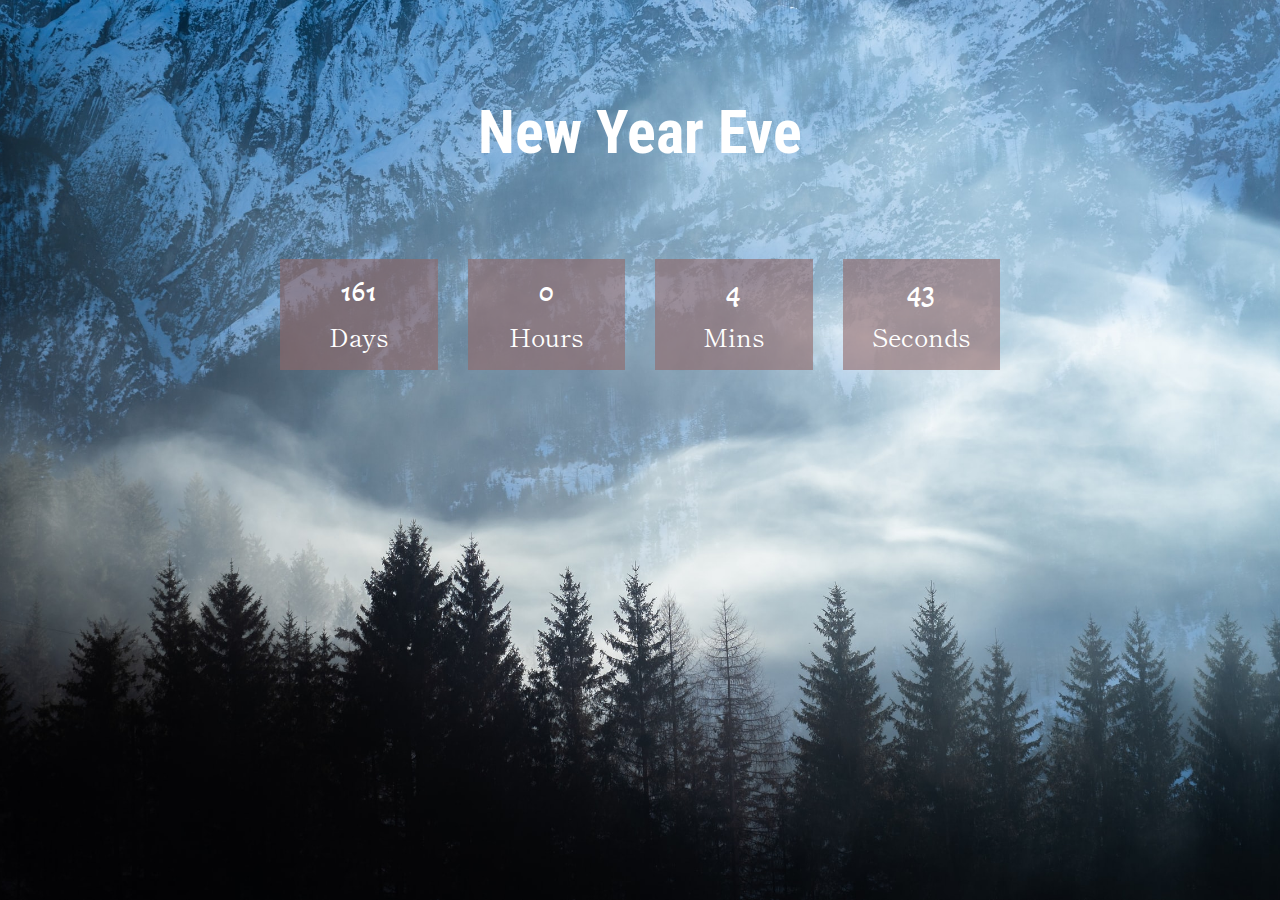
<file: countdownTimer/index.html>
<!DOCTYPE html>
<html lang="en">

<head>
    <meta charset="UTF-8">
    <meta http-equiv="X-UA-Compatible" content="IE=edge">
    <meta name="viewport" content="width=device-width, initial-scale=1.0">
    <title>CountDown Timer</title>

    <!-- Latest compiled and minified CSS -->
    <link rel="stylesheet" href="https://maxcdn.bootstrapcdn.com/bootstrap/3.4.1/css/bootstrap.min.css">

    <!-- jQuery library -->
    <script src="https://ajax.googleapis.com/ajax/libs/jquery/3.5.1/jquery.min.js"></script>

    <!-- Latest compiled JavaScript -->
    <script src="https://maxcdn.bootstrapcdn.com/bootstrap/3.4.1/js/bootstrap.min.js"></script>

    <!-- Custom JS -->
    <script src="./script.js" defer></script>

    <!-- Custom Css -->
    <link rel="stylesheet" href="style.css">
</head>

<body>
    <div class="container-fluid">
        <div class="jumbotron">
            <h1>New Year Eve</h1>
        </div>

        <div class="row">
            <div class="col-sm-6 col-md-3">
                <div class="container-el">
                    <h4 id="days">120</h4>
                    <span>Days</span>
                </div>
            </div>
            <div class="col-sm-6 col-md-3">
                <div class="container-el">
                    <h4 id="hours">120</h4>
                    <span>Hours</span>
                </div>
            </div>
            <!-- Add clearfix for only the required viewport -->
            <div class="clearfix visible-sm"></div>
            <div class="col-sm-6 col-md-3">
                <div class="container-el">
                    <h4 id="mins">120</h4>
                    <span>Mins</span>
                </div>
            </div>
            <div class="col-sm-6 col-md-3">
                <div class="container-el">
                    <h4 id="seconds">120</h4>
                    <span>Seconds</span>
                </div>
            </div>
        </div>
    </div>
</body>

</html>
</file>
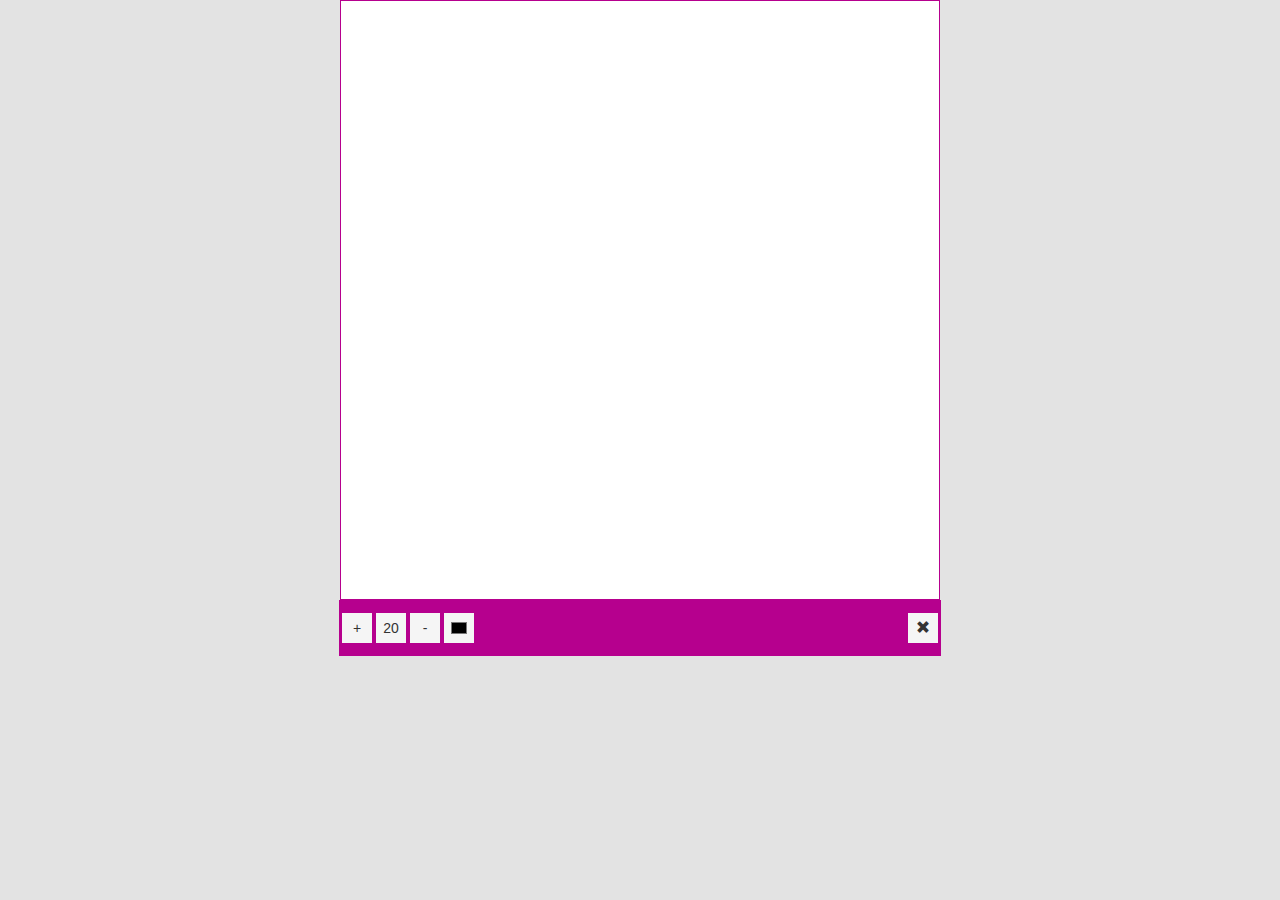
<file: drawingApp/index.html>
<!DOCTYPE html>
<html lang="en">

<head>
    <meta charset="UTF-8">
    <meta http-equiv="X-UA-Compatible" content="IE=edge">
    <meta name="viewport" content="width=device-width, initial-scale=1.0">
    <title>Drawing App</title>

    <!-- Latest compiled and minified CSS -->
    <link rel="stylesheet" href="https://maxcdn.bootstrapcdn.com/bootstrap/3.4.1/css/bootstrap.min.css">

    <!-- jQuery library -->
    <script src="https://ajax.googleapis.com/ajax/libs/jquery/3.5.1/jquery.min.js"></script>

    <!-- Latest compiled JavaScript -->
    <script src="https://maxcdn.bootstrapcdn.com/bootstrap/3.4.1/js/bootstrap.min.js"></script>

    <!-- Custom JS -->
    <script src="./script.js" defer></script>

    <!-- Custom Css -->
    <link rel="stylesheet" href="style.css">
</head>

<body>
    <canvas id="canv" width="600" height="600">
    </canvas>

    <div class="buttons">
        <button class="increase">+</button>
        <span class="size">20</span>
        <button class="decrease">-</button>
        <input type="color" class="colors">
        <button class="clear"><i class="glyphicon glyphicon-remove"></i></button>
    </div>
</body>

</html>
</file>
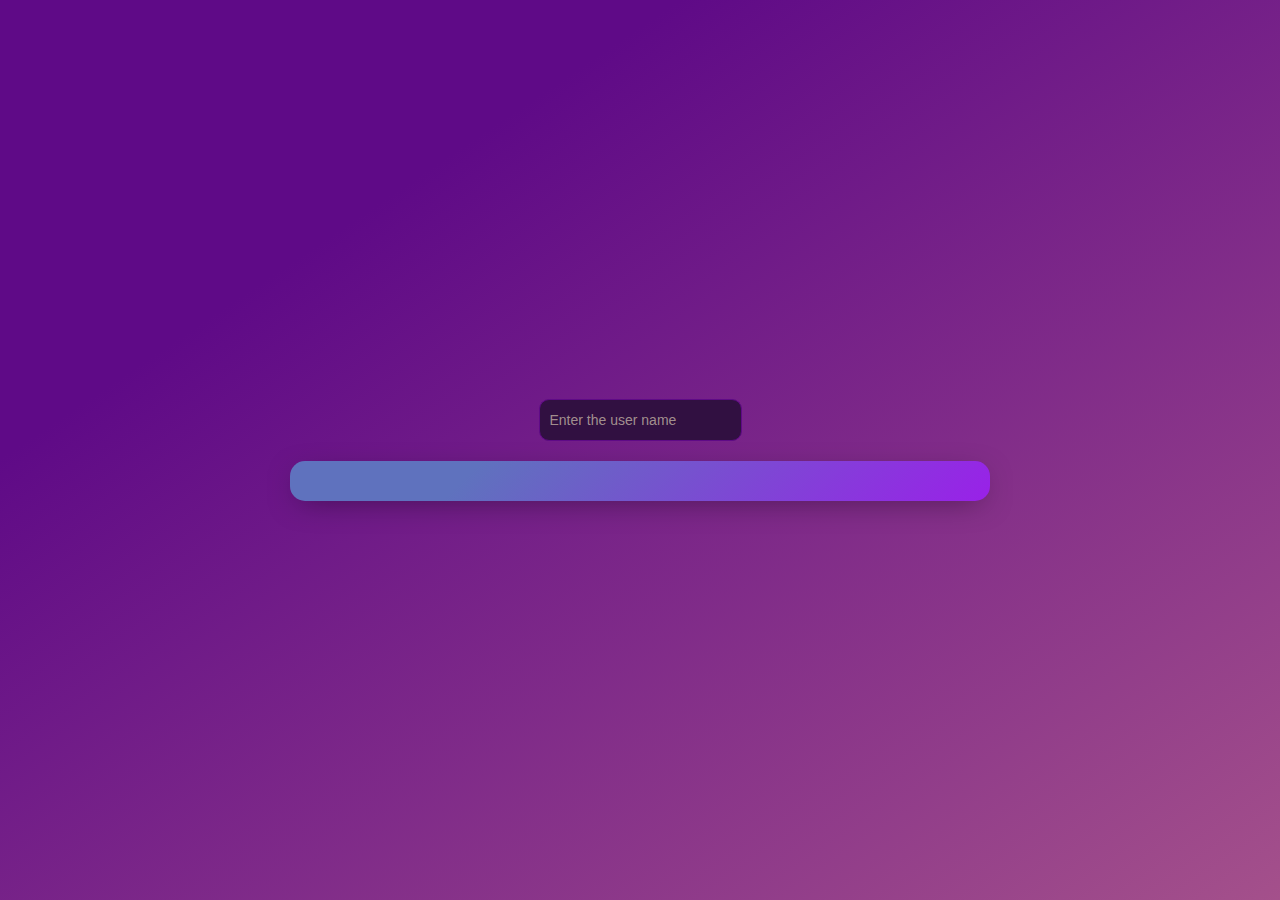
<file: githupProfilesApp/index.html>
<!DOCTYPE html>
<html lang="en">

<head>
    <meta charset="UTF-8">
    <meta http-equiv="X-UA-Compatible" content="IE=edge">
    <meta name="viewport" content="width=device-width, initial-scale=1.0">
    <title>Githup Profiles App</title>

    <!-- Latest compiled and minified CSS -->
    <link rel="stylesheet" href="https://maxcdn.bootstrapcdn.com/bootstrap/3.4.1/css/bootstrap.min.css">

    <!-- jQuery library -->
    <script src="https://ajax.googleapis.com/ajax/libs/jquery/3.5.1/jquery.min.js"></script>

    <!-- Latest compiled JavaScript -->
    <script src="https://maxcdn.bootstrapcdn.com/bootstrap/3.4.1/js/bootstrap.min.js"></script>

    <!-- Custom JS -->
    <script src="./script.js" defer></script>

    <!-- Custom Css -->
    <link rel="stylesheet" href="style.css">
</head>

<body>
    <div class="globale-container">
        <form class="form">
            <input type="text" id="userName" placeholder="Enter the user name" autocomplete="off">
        </form>

        <main class="main">
            
        </main>
    </div>
</body>

</html>
</file>
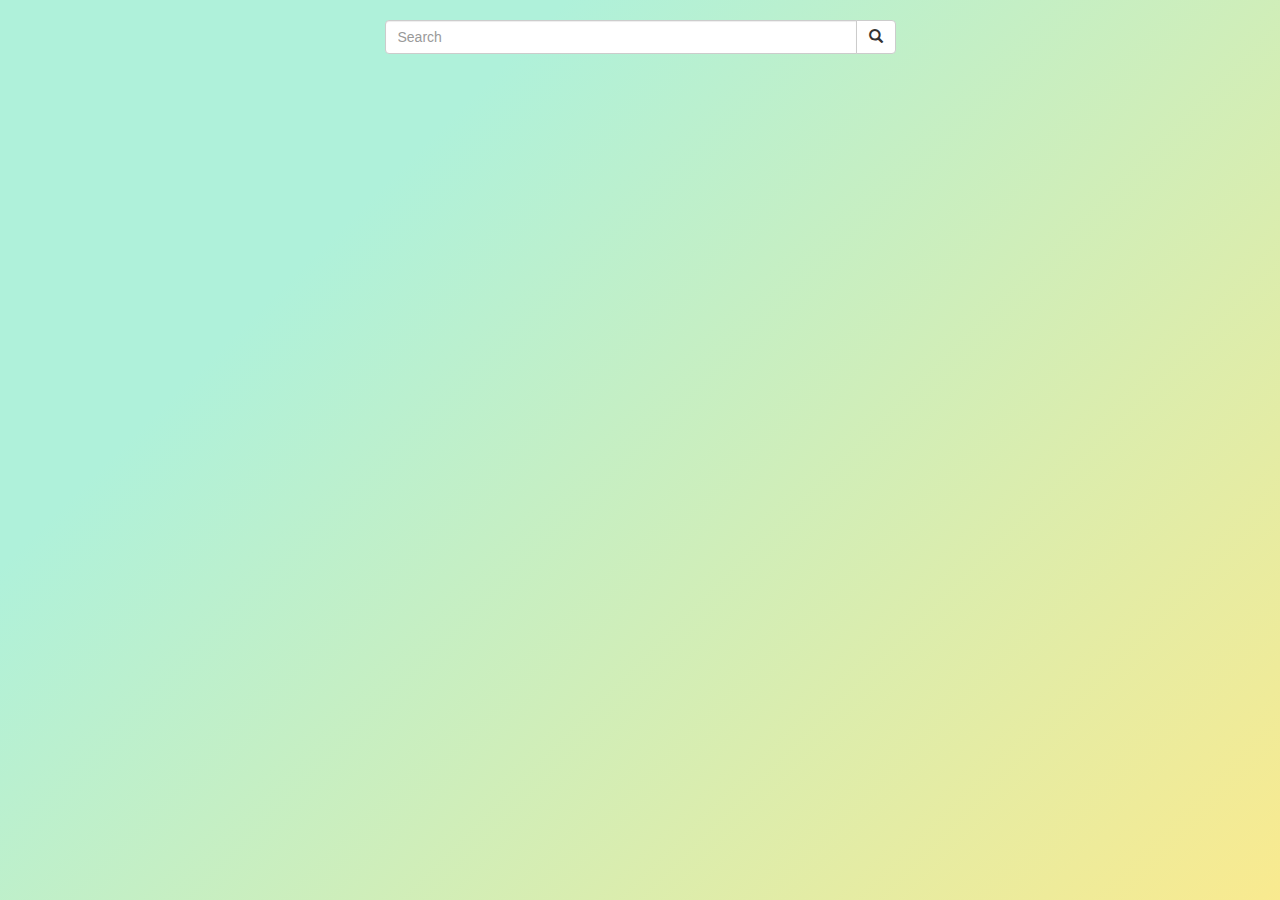
<file: mealApp/index.html>
<!DOCTYPE html>
<html lang="en">

<head>
    <meta charset="UTF-8">
    <meta http-equiv="X-UA-Compatible" content="IE=edge">
    <meta name="viewport" content="width=device-width, initial-scale=1.0">
    <title>Meal App</title>

    <!-- Latest compiled and minified CSS -->
    <link rel="stylesheet" href="https://maxcdn.bootstrapcdn.com/bootstrap/3.4.1/css/bootstrap.min.css">

    <!-- Owl Carousel Css -->
    <link rel="stylesheet" href="./css/owl.carousel.min.css">
    <link rel="stylesheet" href="./css/owl.theme.default.min.css">

    <!-- jQuery library -->
    <script src="https://ajax.googleapis.com/ajax/libs/jquery/3.5.1/jquery.min.js"></script>

    <!-- Latest compiled JavaScript -->
    <script src="https://maxcdn.bootstrapcdn.com/bootstrap/3.4.1/js/bootstrap.min.js"></script>

    <!-- Owl Carousel JS -->
    <script src="./js/owl.carousel.min.js"></script>

    <!-- Custom JS -->
    <script src="./js/script.js" defer></script>

    <!-- Custom Css -->
    <link rel="stylesheet" href="./css/style.css">
</head>

<body>
    <div class="globalContainer">
        <div class="mealsContainer">
            <div class="search">
                <form action="#" id="myForm">
                    <div class="input-group">
                        <input type="text" class="form-control" placeholder="Search">
                        <div class="input-group-btn">
                            <button class="btn btn-default" type="submit">
                                <i class="glyphicon glyphicon-search"></i>
                            </button>
                        </div>
                    </div>
                </form>
            </div>

            <div class="likedMeals">
                <!-- <a class="meal" href="#" >
                    <img src="./assets/meal-1.jpg" alt="Meal">
                    <span>Pizza</span>
                    <button class="btn btn-danger-btn-sm">
                        <i class="glyphicon glyphicon-remove-sign"></i>
                    </button>
                </a>
                <a class="meal" href="#" >
                    <img src="./assets/meal-1.jpg" alt="Meal">
                    <span>Pizza</span>
                    <button class="btn btn-danger-btn-sm">
                        <i class="glyphicon glyphicon-remove-sign"></i>
                    </button>
                </a> -->
            </div>

            <div class="srchRandomMeal">
                <!-- <a class="meal" href="#121212">
                    <img src="./assets/meal-1.jpg" alt="randamMeal">
                    <div class="details">
                        <h4>Name of meal bla bla bla bla bla bla bla bla bal bal bab balb b</h4>
                        <button class="btn btn-default btn-sm">
                            <i class="glyphicon glyphicon-heart"></i>
                        </button>
                    </div>
                    <span>Random Meal</span>
                </a> -->
            </div>

            <div id="myModal" class="modal fade" role="dialog">
                <div class="modal-dialog">
                    <div class="modal-content">
                        <!-- <div class="modal-header">
                            <button class="close" data-dismiss="modal">&times;</button>
                            <h4 class="modal-title">Modal Header</h4>
                        </div>

                        <div class="modal-body">
                            <img src="./assets/meal-1.jpg" alt="Meal">
                            <p>Some text in the body.</p>
                            <h4>Ingredients</h4>
                            <ul>
                                <li>hello</li>
                            </ul>
                        </div> -->

                        <div class="modal-footer">
                            <button class="btn btn-default" data-dismiss="modal" style="outline: none;">Close</button>
                        </div>
                    </div>
                </div>
            </div>
        </div>
    </div>
</body>

</html>
</file>
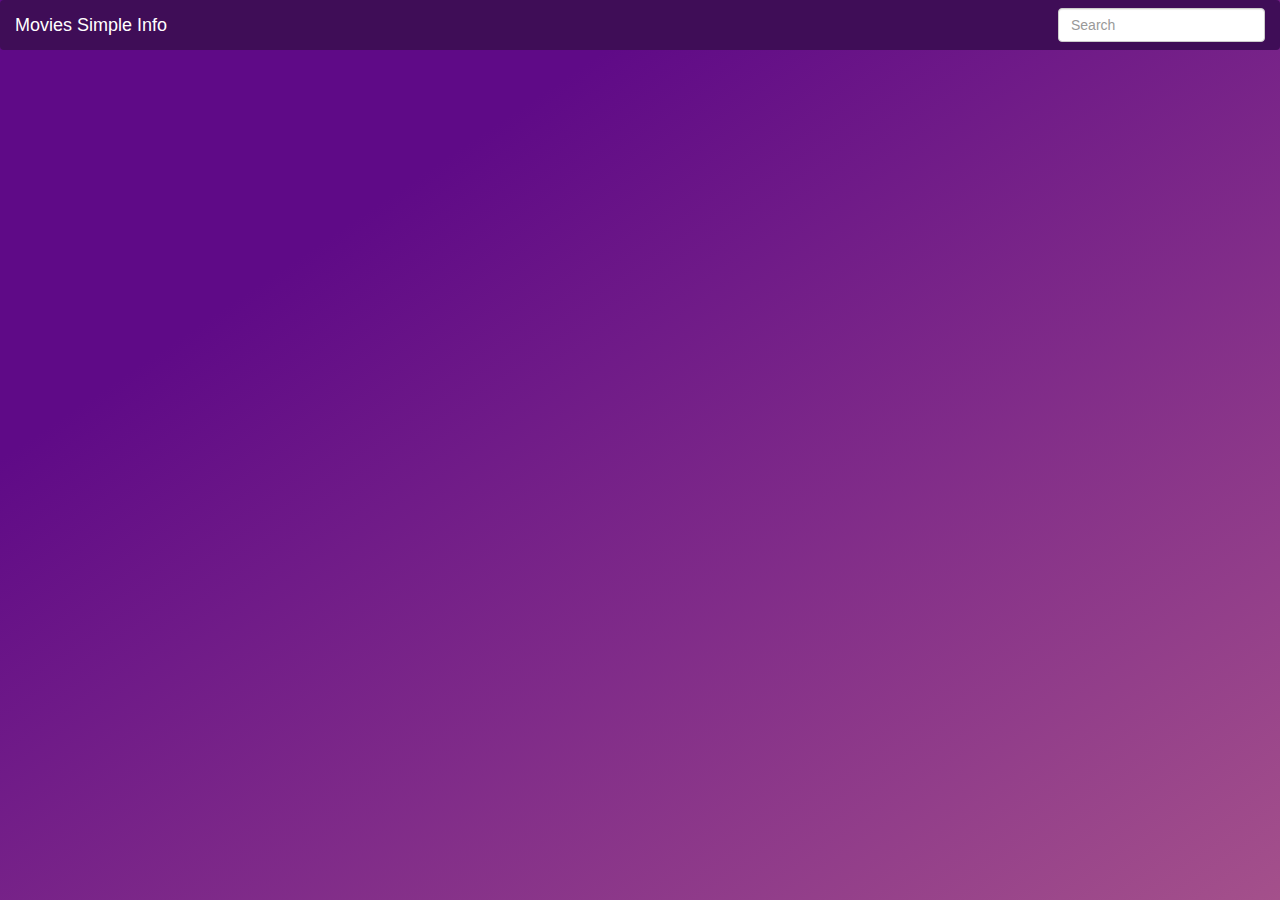
<file: movieApp/index.html>
<!DOCTYPE html>
<html lang="en">

<head>
    <meta charset="UTF-8">
    <meta http-equiv="X-UA-Compatible" content="IE=edge">
    <meta name="viewport" content="width=device-width, initial-scale=1.0">
    <title>Movies App</title>

    <!-- Latest compiled and minified CSS -->
    <link rel="stylesheet" href="https://maxcdn.bootstrapcdn.com/bootstrap/3.4.1/css/bootstrap.min.css">

    <!-- jQuery library -->
    <script src="https://ajax.googleapis.com/ajax/libs/jquery/3.5.1/jquery.min.js"></script>

    <!-- Latest compiled JavaScript -->
    <script src="https://maxcdn.bootstrapcdn.com/bootstrap/3.4.1/js/bootstrap.min.js"></script>

    <!-- Custom JS -->
    <script src="./script.js" defer></script>

    <!-- Custom Css -->
    <link rel="stylesheet" href="style.css">
</head>

<body>
    <div class="navbar navbar-inverse">
        <div class="container-fluid">
            <div class="navbar-header">
                <a href="#" class="navbar-brand">Movies Simple Info</a>
            </div>

            <form action="#" class="navbar-form navbar-right form">
                <div class="form-group">
                    <input type="text" class="form-control" id="search" placeholder="Search" autocomplete="off">
                </div>
            </form>
        </div>
    </div>

    <div class="container-fluid main-container">
        <!-- <div class="row">
            <div class="col-md-3 movie-info">
                <img src="https://image.tmdb.org/t/p/w500/lPsD10PP4rgUGiGR4CCXA6iY0QQ.jpg" alt="movie name">
                <h4 class="list-group-item"><span class="title">Movie Name</span> <span class="badge">7</span></h4>
                <div class="overView">
                    
                </div>
            </div>
        </div> -->
    </div>
</body>

</html>
</file>
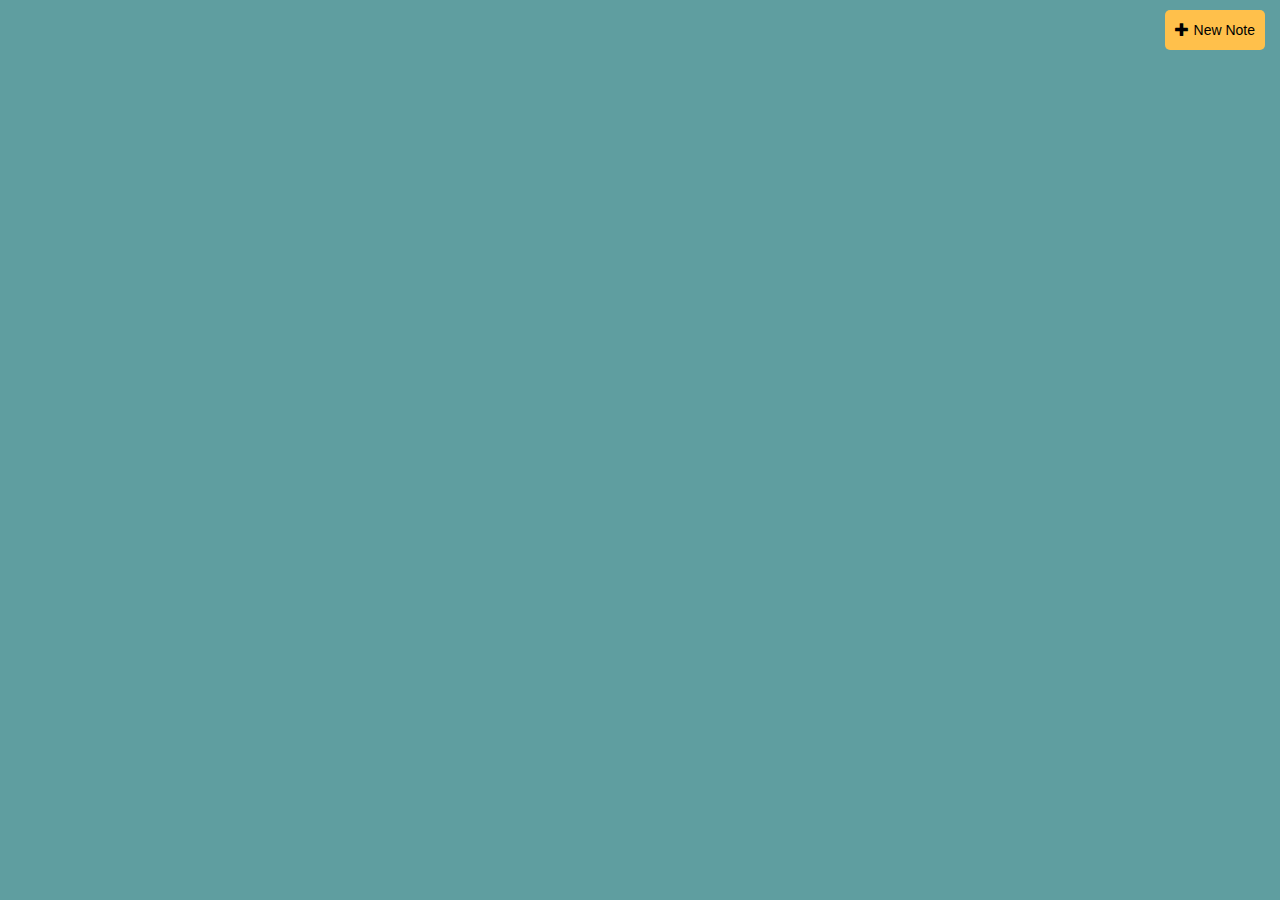
<file: notesApp/index.html>
<!DOCTYPE html>
<html lang="en">

<head>
    <meta charset="UTF-8">
    <meta http-equiv="X-UA-Compatible" content="IE=edge">
    <meta name="viewport" content="width=device-width, initial-scale=1.0">
    <title>Note App</title>

    <!-- Latest compiled and minified CSS -->
    <link rel="stylesheet" href="https://maxcdn.bootstrapcdn.com/bootstrap/3.4.1/css/bootstrap.min.css">

    <!-- jQuery library -->
    <script src="https://ajax.googleapis.com/ajax/libs/jquery/3.5.1/jquery.min.js"></script>

    <!-- Latest compiled JavaScript -->
    <script src="https://maxcdn.bootstrapcdn.com/bootstrap/3.4.1/js/bootstrap.min.js"></script>

    <!-- Custom JS -->
    <script src="./script.js" defer></script>

    <!-- Custom Css -->
    <link rel="stylesheet" href="style.css">
</head>

<body>
    <div class="globaleContainer">
        <!-- <div class="note" id='121212'>
            <div class="buttons">
                <button class="edit"><i class="glyphicon glyphicon-pencil"></i></button>
                <button class="remove"><i class="glyphicon glyphicon-trash"></i></button>
            </div>
    
            <div class="main">
                <div class="text"> 
                    hello 
                </div>
                <textarea class='textareaEdit hidden'>
                    
                </textarea>
            </div>
        </div> -->
    </div>

    <button class="newNote"><i class="glyphicon glyphicon-plus"></i>New Note</button>
</body>

</html>
</file>
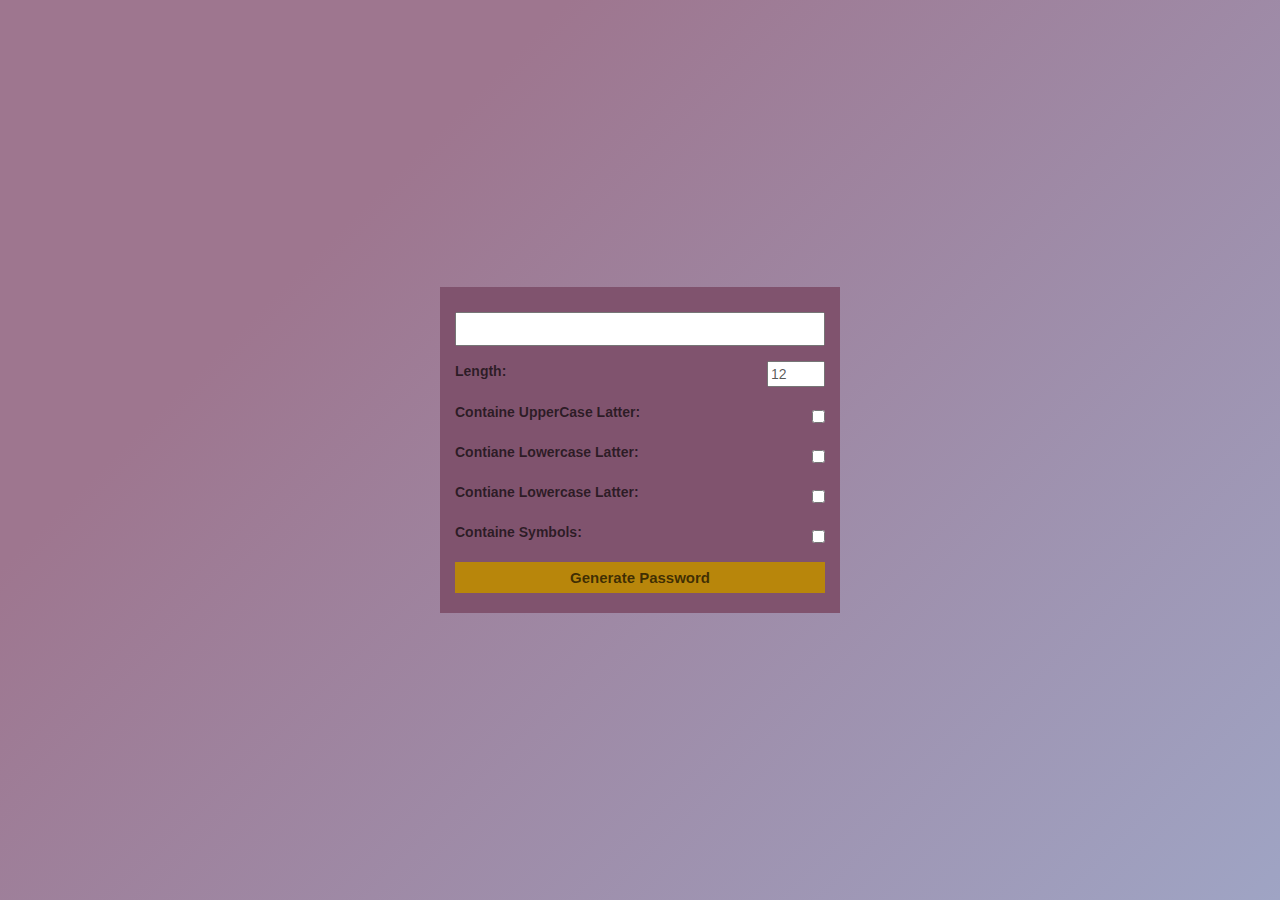
<file: passwordGeneratore/index.html>
<!DOCTYPE html>
<html lang="en">

<head>
    <meta charset="UTF-8">
    <meta http-equiv="X-UA-Compatible" content="IE=edge">
    <meta name="viewport" content="width=device-width, initial-scale=1.0">
    <title>Password Generator</title>

    <!-- Latest compiled and minified CSS -->
    <link rel="stylesheet" href="https://maxcdn.bootstrapcdn.com/bootstrap/3.4.1/css/bootstrap.min.css">

    <!-- jQuery library -->
    <script src="https://ajax.googleapis.com/ajax/libs/jquery/3.5.1/jquery.min.js"></script>

    <!-- Latest compiled JavaScript -->
    <script src="https://maxcdn.bootstrapcdn.com/bootstrap/3.4.1/js/bootstrap.min.js"></script>

    <!-- Custom JS -->
    <script src="./script.js" defer></script>

    <!-- Custom Css -->
    <link rel="stylesheet" href="style.css">
</head>

<body>
    <div class='form'>
        <div class="pass">
            <input type="text" id="password" class="password" value="" readonly>
            <button class="copy">copy</button>
        </div>

        <div class="length">
            <label for="length">Length: </label>
            <input type="number" id="length" class="lengthpass" max="40" min="5" value="12">
        </div>

        <div class="upper">
            <label for="upper">Containe UpperCase Latter: </label>
            <input type="checkbox" id="upper" class="uppercase">
        </div>

        <div class="lower">
            <label for="lower">Contiane Lowercase Latter: </label>
            <input type="checkbox" id="lower" class="lowercase">
        </div>

        <div class="number">
            <label for="number">Contiane Lowercase Latter: </label>
            <input type="checkbox" id="number" class="numbers">
        </div>

        <div class="symbol">
            <label for="symbol">Containe Symbols: </label>
            <input type="checkbox" id="symbol" class="symbols">
        </div>

        <div class="submit">
            <button type="submit" class="generate">Generate Password</button>
        </div>
    </div>
</body>

</html>
</file>
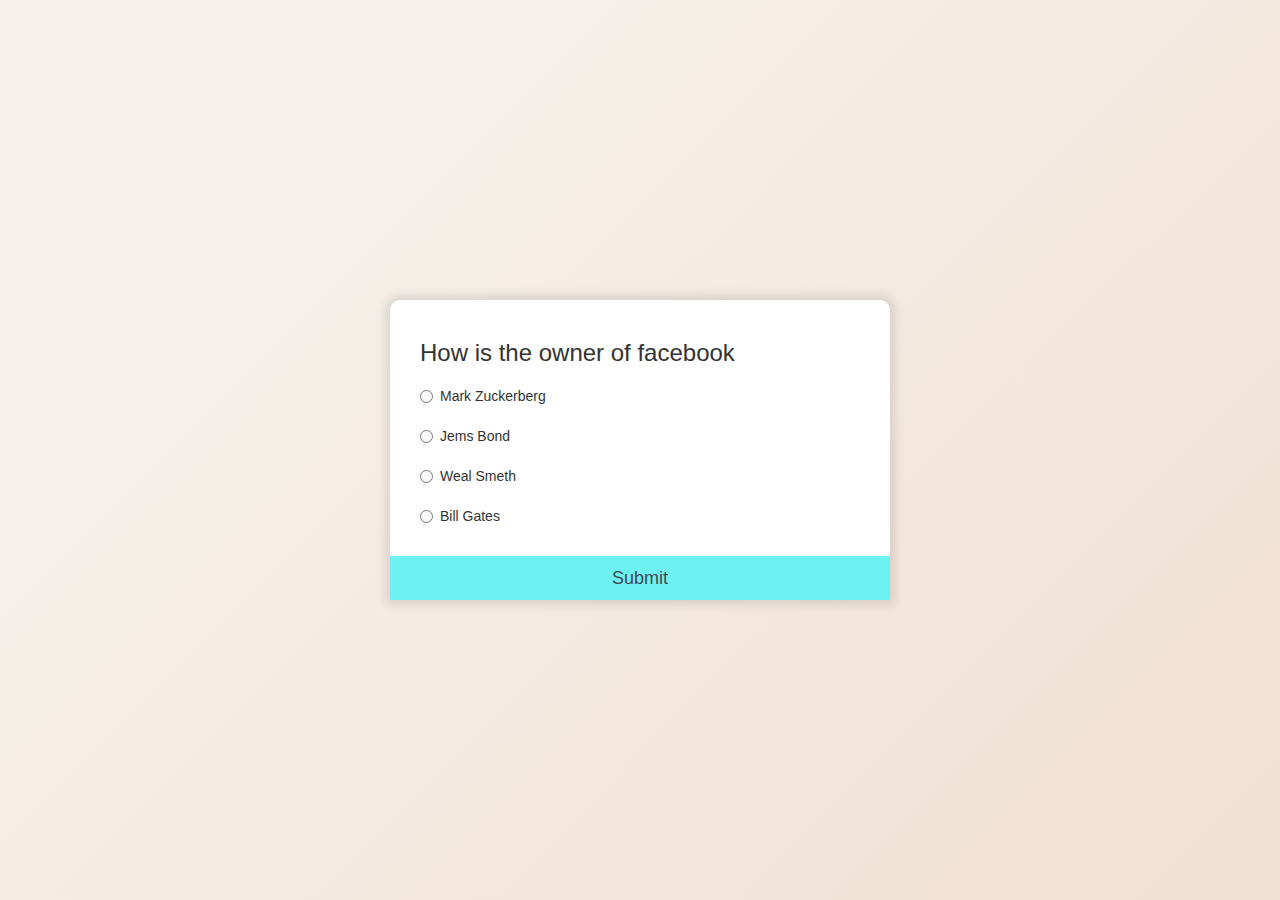
<file: quiz/index.html>
<!DOCTYPE html>
<html lang="en">

<head>
    <meta charset="UTF-8">
    <meta http-equiv="X-UA-Compatible" content="IE=edge">
    <meta name="viewport" content="width=device-width, initial-scale=1.0">
    <title>Quiz App</title>

    <!-- Latest compiled and minified CSS -->
    <link rel="stylesheet" href="https://maxcdn.bootstrapcdn.com/bootstrap/3.4.1/css/bootstrap.min.css">

    <!-- jQuery library -->
    <script src="https://ajax.googleapis.com/ajax/libs/jquery/3.5.1/jquery.min.js"></script>

    <!-- Latest compiled JavaScript -->
    <script src="https://maxcdn.bootstrapcdn.com/bootstrap/3.4.1/js/bootstrap.min.js"></script>

    <!-- Custom JS -->
    <script src="./script.js" defer></script>

    <!-- Custom Css -->
    <link rel="stylesheet" href="style.css">
</head>

<body>
    <div class="container-fluid inhertContainer_1">
        <div class="quizContainer">
            <div class="question_options">
                <h3 id="question">Question and its number</h3>
                <!-- <div class="radio">
                    <label><input type="radio" name="optradio" value="op1"> Option 1</label>
                </div>

                <div class="radio">
                    <label><input type="radio" name="optradio" value="op2">Option 2</label>
                </div>

                <div class="radio">
                    <label><input type="radio" name="optradio" value="op3">Option 3</label>
                </div>

                <div class="radio">
                    <label><input type="radio" name="optradio" value="op4">Option 3</label>
                </div> -->
            </div>

            <button class="btn btn-default btn-lg" id="nextQst">Submit</button>
            <button class="btn btn-default btn-lg" id="reload">Reload</button>
        </div>
    </div>
</body>

</html>
</file>
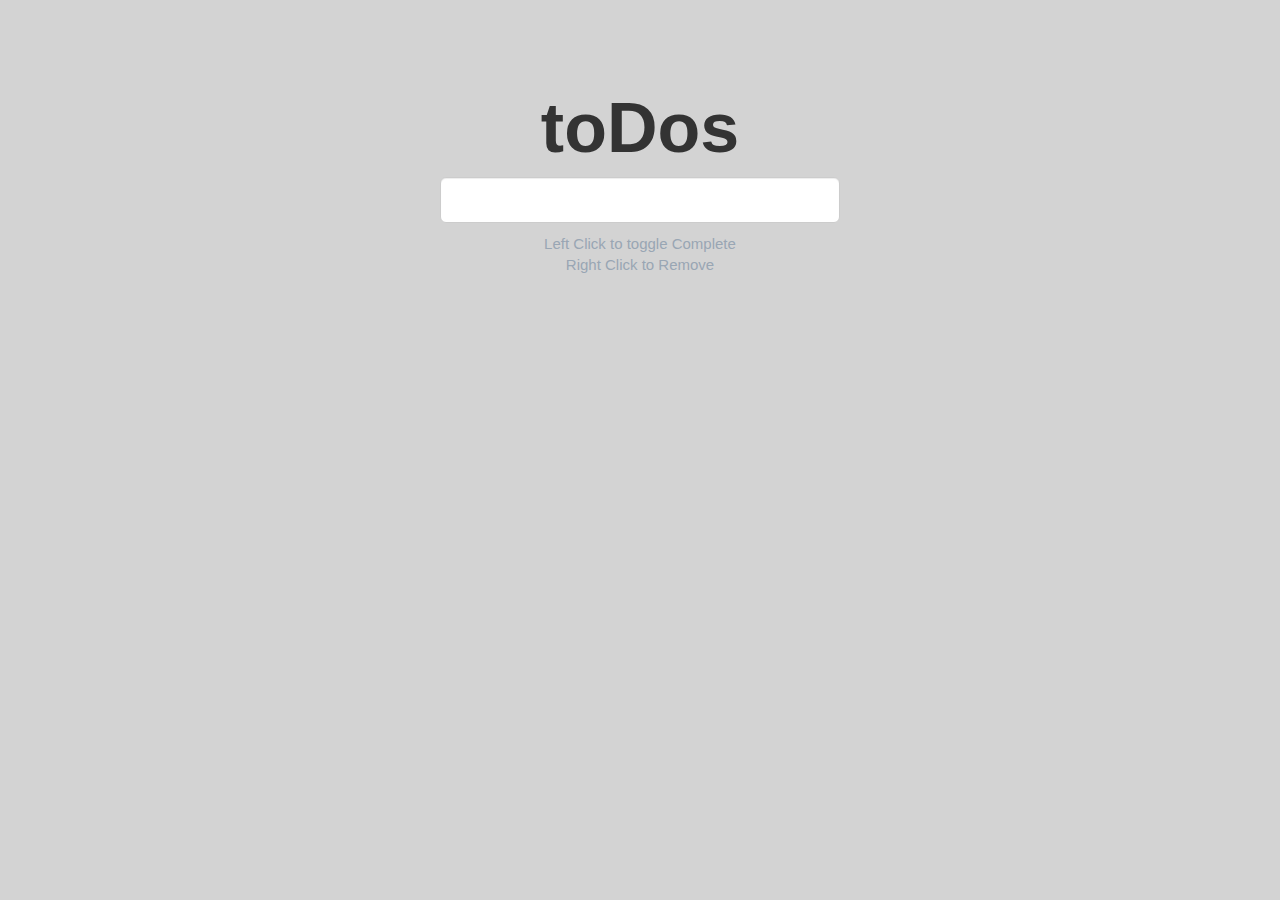
<file: todoApp/index.html>
<!DOCTYPE html>
<html lang="en">

<head>
    <meta charset="UTF-8">
    <meta http-equiv="X-UA-Compatible" content="IE=edge">
    <meta name="viewport" content="width=device-width, initial-scale=1.0">
    <title>Document</title>

    <!-- Latest compiled and minified CSS -->
    <link rel="stylesheet" href="https://maxcdn.bootstrapcdn.com/bootstrap/3.4.1/css/bootstrap.min.css">

    <!-- jQuery library -->
    <script src="https://ajax.googleapis.com/ajax/libs/jquery/3.5.1/jquery.min.js"></script>

    <!-- Latest compiled JavaScript -->
    <script src="https://maxcdn.bootstrapcdn.com/bootstrap/3.4.1/js/bootstrap.min.js"></script>

    <!-- Custom JS -->
    <script src="./script.js" defer></script>

    <!-- Custom Css -->
    <link rel="stylesheet" href="style.css">
</head>

<body>
    <div class="globaleContainer">
        <h1>toDos</h1>
        <form class="form">
            <div class="form-group">
                <input class="form-control input-lg" id="inputlg" type="text" autocomplete='off'>
            </div>
        </form>
        <ul class="todos">
            <!-- <li class='complete'>Hi</li>
            <li>hello</li>
            <li>how are</li>
            <li>you</li> -->
        </ul>
        <small>Left Click to toggle Complete</small>
        <small>Right Click to Remove</small>
    </div>

</body>

</html>
</file>
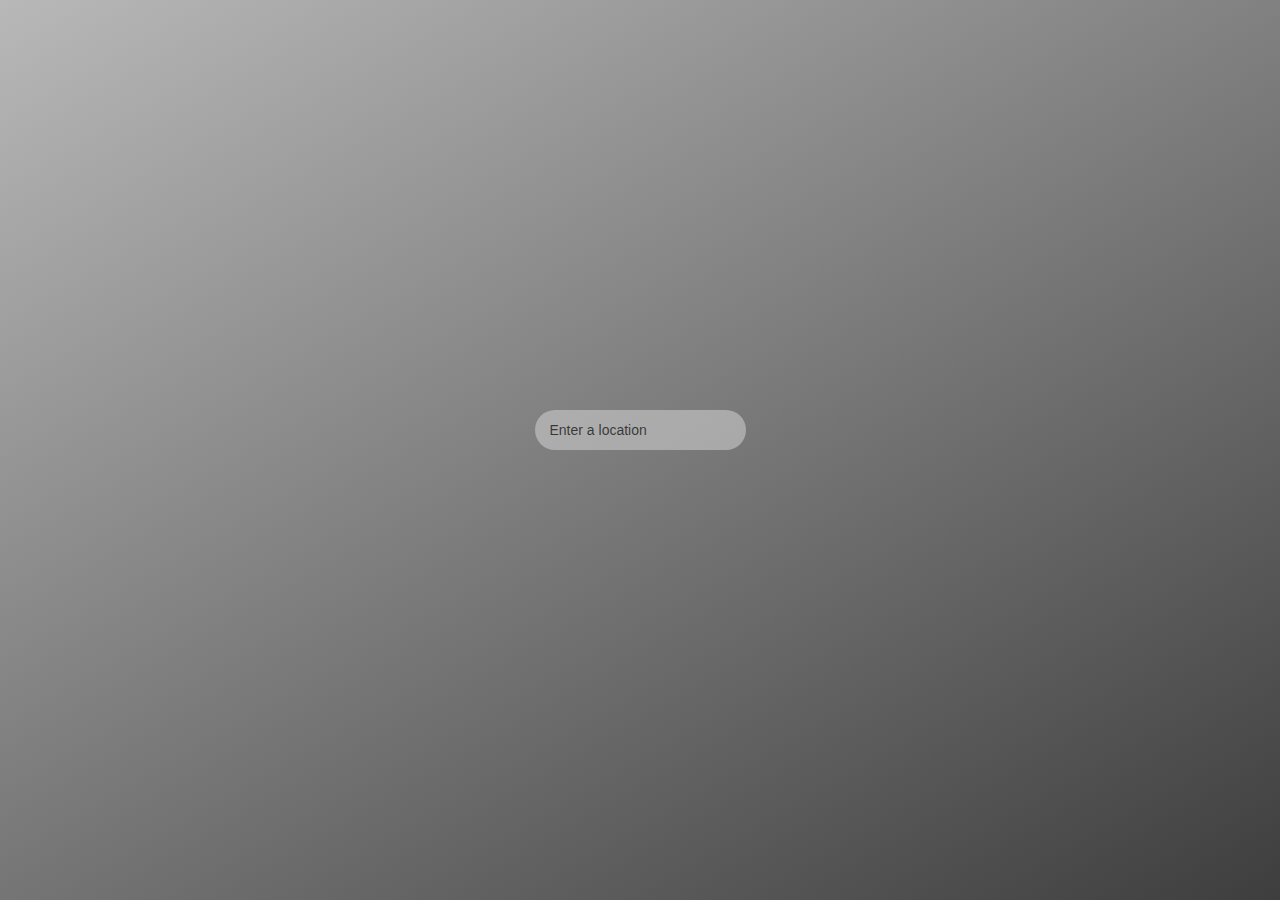
<file: weaterApp/index.html>
<!DOCTYPE html>
<html lang="en">

<head>
    <meta charset="UTF-8">
    <meta http-equiv="X-UA-Compatible" content="IE=edge">
    <meta name="viewport" content="width=device-width, initial-scale=1.0">
    <title>Weather App</title>

    <!-- Latest compiled and minified CSS -->
    <link rel="stylesheet" href="https://maxcdn.bootstrapcdn.com/bootstrap/3.4.1/css/bootstrap.min.css">

    <!-- jQuery library -->
    <script src="https://ajax.googleapis.com/ajax/libs/jquery/3.5.1/jquery.min.js"></script>

    <!-- Latest compiled JavaScript -->
    <script src="https://maxcdn.bootstrapcdn.com/bootstrap/3.4.1/js/bootstrap.min.js"></script>

    <!-- Custom JS -->
    <script src="./script.js" defer></script>

    <!-- Custom Css -->
    <link rel="stylesheet" href="style.css">
</head>

<body>
    <form class="form">
        <input type="text" id="location" placeholder="Enter a location" autocomplete="off">
    </form>

    <div class="weather">
        <!-- <img src="https://www.metaweather.com/static/img/weather/ico/sn.ico" alt="wheater icon"> hi how are you <img src="https://www.metaweather.com/static/img/weather/ico/sn.ico" alt="wheater icon"> -->
    </div>
    
</body>

</html>
</file>
<file: countdownTimer/style.css>
@import url('https://fonts.googleapis.com/css2?family=Akaya+Kanadaka&family=Roboto+Condensed&family=Shippori+Mincho:wght@600&display=swap');

html, body{
    width: 100%;
    margin: 0;
    padding: 0;
}

html { 
    background: url(./assets/mountain.jpg) no-repeat center center fixed; 
    -webkit-background-size: cover;
    -moz-background-size: cover;
    -o-background-size: cover;
    background-size: cover;
  }

  body{
      background-color: transparent;
  }


  .container-fluid .jumbotron{
      background-color: transparent;
      padding-top: 80px;
      text-align: center;
      color: white;
  }

  .container-fluid .jumbotron h1{
    font-family: 'Roboto Condensed', sans-serif;
    font-weight: bolder;
    font-size: 6rem;
    color: rgb(255, 255, 255);
  }

  .container-fluid .row{
      color: white;
      text-align: center;
      margin: 20px 20%;
  }

  .container-fluid .row > div{
      padding-top: 5px;
      padding-bottom: 5px;
  }

  .container-el{
      text-align: center;
      background-color: rgba(145, 105, 105, 0.603);
      padding: 15px 10px;
  }

  .container-el h4{
      margin-bottom: 20px;
      font-family: 'Akaya Kanadaka', cursive;
      font-size: 30px;
      line-height: 15px;

  }

  .container-el span{
    font-family: 'Shippori Mincho', serif;
    font-size: 25px;
  }
</file>
<file: drawingApp/style.css>
@import url('https://fonts.googleapis.com/css2?family=Roboto+Condensed:ital,wght@0,400;1,300;1,400&display=swap');


body {
    background: rgba(199, 199, 199, 0.5);
    display: flex;
    justify-content: center;
    align-items: center;
    flex-wrap: wrap;
    flex-direction: column;
} 

canvas {
    border: 1px solid rgb(182, 0, 142);
    background-color: white;
    width: 600px;
    height: 600px;
}

.buttons {
    display: flex;
    width: 602px;
    text-align: left;
    padding: 10px 0;
    background: rgb(182, 0, 142);
    border: 1px solid rgb(182, 0, 142);
}

.buttons > * {
    width: 30px;
    height: 30px;
    display: inline-block;
    background: whitesmoke;
    border: none;
    padding: 5px;
    align-items: center;
    text-align: center;
    margin: 2px;
}

.buttons > *:last-child{
    margin-left: auto;
}
</file>
<file: githupProfilesApp/style.css>
@import url('https://fonts.googleapis.com/css2?family=Roboto+Condensed:ital,wght@0,400;1,300;1,400&display=swap');


body{
    background-color: #a4508b;
    background-image: linear-gradient(326deg, #a4508b 0%, #5f0a87 74%);
    display: flex;
    justify-content: center;
    align-items: center;
    height: 100vh;
}

form{
    align-items: center;
}

form input{
    display: block;
    margin: auto;
    padding: 10px;
    border-radius: 10px;
    border: 1px solid #5f0a87;
    background: #311041;

}

form input:focus{
    outline: none;
    color: rgba(218, 218, 218, 0.726);
}

form input::placeholder{
    color: rgba(204, 191, 171, 0.74);
}

main {
    display: flex;
    padding: 2rem;
    background-color: #9921e8;
    background-image: linear-gradient(315deg, #9921e8 0%, #5f72be 74%);
    margin-top: 20px;
    border-radius: 15px;
    width: 700px;
    color: #eee;
    box-shadow: 0 7px 30px -10px rgba(0, 0, 0, 0.5);
}

main .img{
    padding: 20px;
}

main .img img{
    width: 150px;
    height: 150px;
    border-radius: 50%;
    border: 4px solid rgb(3, 3, 3);
}

main .githup-info .user ul{
    display: flex;
    justify-content: space-between;
    list-style: none;
    padding: 0;
}

main .githup-info .user ul li{
    margin-right: 15px;
}

main .githup-info .user ul li strong{
    margin-left: 3px;
}

main .githup-info .repos ul{
    display: flex;
    flex-wrap: wrap;
    list-style: none;
    padding: 0;
}



main .githup-info .repos ul li{
    margin: 0px 10px 10px 0;
    background-color: rgb(0, 2, 130);
}


main .githup-info .repos ul li a{
    text-decoration: none;
    color: rgba(218, 218, 218, 0.719);
    padding: 5px 10px;
    border: 1px solid black;
    display: inline-block;
}
</file>
<file: mealApp/css/style.css>
@import url('https://fonts.googleapis.com/css2?family=Roboto+Condensed:ital,wght@0,400;1,300;1,400&display=swap');


html, body{
    height: 100%;
}

.globalContainer {
    height: inherit;
    display: flex;
    justify-content: center;
    /* align-items: center; */
    padding: 5px 15px;
    background-color: #f9ea8f;
    background-image: linear-gradient(315deg, #f9ea8f 0%, #aff1da 74%);
    background-repeat: no-repeat;
    background-size: cover;
    overflow: hidden;
}

.globalContainer .mealsContainer{
    background: white;
    padding: 5px 10px;
    border-radius: 5px;
    width: 60%;
    background: transparent;
}

.globalContainer .mealsContainer .search{
    width: 70%;
    margin: 10px auto;
}

.globalContainer .mealsContainer .likedMeals{
    display: flex;
    margin-top: 15px;
    overflow: auto;
    background: #ffb58436;
    border-radius: 5px;
    width: 75%;
    margin: auto;
}

/* *******************************Customise ScrollBar*************************************** */

/* width */
.globalContainer .mealsContainer .likedMeals::-webkit-scrollbar, 
.srchRandomMeal::-webkit-scrollbar {
    width: 0px;
    height: 0px;
  }

  /* Handle */
  .globalContainer .mealsContainer .likedMeals::-webkit-scrollbar-thumb, 
  .srchRandomMeal::-webkit-scrollbar-thumb {
    background: #ff6600cc;
    border-radius: 10px;
  }
  
  /* Handle on hover */
  .globalContainer .mealsContainer .likedMeals::-webkit-scrollbar-thumb:hover, 
  .srchRandomMeal::-webkit-scrollbar-thumb:hover {
    background: #ff660067;
  }
/* *******************************Customise ScrollBar*************************************** */

a.meal{
    display: block;
    color: rgb(56, 63, 70);
    cursor: pointer;
}
.globalContainer .mealsContainer .likedMeals .meal{
    position: relative;
    text-align: center;
    margin: 0 10px;
    padding-top: 10px;
}

.globalContainer .mealsContainer .likedMeals .meal img{
    height: 70px;
    width: 70px;
    object-fit: cover;
    border-radius: 50%;
    border: 2px solid rgba(253, 148, 0, 0.575);
    display: block;
    margin-bottom: 10px;
    box-shadow: 0 0 5px 3px rgba(122, 131, 139, 0.514);
}

.globalContainer .mealsContainer .likedMeals .meal span{
    display:inline-block;
    width:70px;
    white-space: nowrap;
    overflow:hidden !important;
    text-overflow: ellipsis;
}

.globalContainer .mealsContainer .likedMeals .meal button{
    display: none;
    margin: 0;
    padding: 0;
    background: transparent;
    font-size: 15px;
    color: rgb(0, 0, 0);
    position: absolute;
    top: 0;
    right: 0;
}

.globalContainer .mealsContainer .likedMeals .meal button:focus{
    outline: none;
}

.srchRandomMeal{
    overflow-y: auto;
    height: 70%;
    width: 70%;
    margin: auto;
}

.srchRandomMeal .meal{
    width: 70%;
    max-height: 200px;
    height: auto;
    margin: 10px auto;
    position: relative;
    overflow: hidden;
    border-radius: 5px;
    cursor: pointer;
}

.srchRandomMeal .meal img{
    width: 100%;
    height: auto;
}

.srchRandomMeal .meal .details{
    position: absolute;
    bottom: 0;
    background: white;
    width: 100%;
}

.srchRandomMeal .meal .details h4{
    padding: 5px 10px;
    font-family: 'Roboto Condensed';
    width: 50%;
    display:inline-block;
    white-space: nowrap;
    overflow:hidden !important;
    text-overflow: ellipsis;
}

.srchRandomMeal .meal .details button{
    position: absolute;
    right: 10px;
    top: 10px;
    border: 0;
    font-size: 20px;
    padding: 0;
    color: lightgray; /*or blue if it liked*/
}

.srchRandomMeal .meal .details button.like{
    color: rgb(248, 96, 108);
}

.srchRandomMeal .meal .details button:hover{
    background: transparent;
}

.srchRandomMeal .meal .details button:focus{
    outline: none;
    background: transparent;
}

.srchRandomMeal .meal span{
    display: inline-block;
    position: absolute;
    top: 5px;
    left: 0;
    padding: 5px 10px;
    border-radius: 0 5px 5px 0;
    background: rgba(75, 197, 185, 0.76);
    font-family: 'Roboto Condensed';
}

.modal-content{
    text-align: center;
}

.modal-content .modal-body img{
    display: block;
    width: 70%;
    margin: auto;
    margin-bottom: 15px;
    border-radius: 5px;
    object-fit: cover;
}

.modal-content .modal-body p{
    font-family: 'Roboto Condensed';
    font-size: 17px;
}

.modal-content .modal-body h4{
    font-family: 'Roboto Condensed';
    font-size: 17px;
    font-weight: bolder;
    text-align: left;
}

.modal-content .modal-body ul{
    list-style: upper-roman;
    text-align: left;
}
</file>
<file: movieApp/style.css>
@import url('https://fonts.googleapis.com/css2?family=Roboto+Condensed:ital,wght@0,400;1,300;1,400&display=swap');


body {
    background-color: #a4508b;
    background-image: linear-gradient(326deg, #a4508b 0%, #5f0a87 74%);
    background-size: cover;
    background-repeat: no-repeat;
    height: 100vh;
}

.navbar-inverse{
    background-color: #3f0d57;    
    border: 0;
}

.movie-info {
    margin-bottom: 15px;
    border-radius: 20px;
    overflow: hidden;
    position: relative;
}

.movie-info img{
    width: 100%;
    height: 100%;
    max-height: 450px;
    display: block;
}

.movie-info h4{
    margin: 0;
    text-overflow: ellipsis;
}

.movie-info .overView{
    position: absolute;
    right: 0;
    left: 0;
    bottom: 0;
    background-color: white;
    padding: 15px;
    margin: 0 15px;
    transform: translateY(101%);
    transition: .5 ease-in;
}

.movie-info:hover .overView{
    transform: translateY(0%);
}
</file>
<file: notesApp/style.css>
@import url('https://fonts.googleapis.com/css2?family=Roboto+Condensed:ital,wght@0,400;1,300;1,400&display=swap');


html, 
body{
    box-sizing: border-box;
    width: 100%;
    height: 100%;
}

body{
    display: flex;
    flex-wrap: wrap;
    background: cadetblue;
    padding-top: 50px;
}

.globaleContainer{
    height: inherit;
    width: inherit;
    display: inherit;
    flex-wrap: inherit;
}

.note {
    display: inline-block;
    width: 32%;
    margin-top: 10px;
    margin-left: 10px;
}

.note .buttons{
    background: rgba(47, 133, 47, 0.473);
    display: flex;
    justify-content: flex-end;
}

.note .buttons button{
    margin: 0 5px;
    background: transparent;
    color: wheat;
    border: none;
    padding: 5px;
}

.note .buttons button:focus{
    outline: none;
}

.note .main{
    width: 100%;
    height: 400px;
}

.note .main .text{
    height: 100%;
    background: white;
    padding: 10px;
}

.note .main textarea{
    height: 100%;
    width: 100%;
    resize: none;
}

.note .main textarea:focus{
    outline: none;
}

.newNote{
    background: rgb(255, 192, 75);
    color: rgb(0, 0, 0);
    border: none;
    position: absolute;
    top: 10px;
    right: 15px;
    padding: 10px;
    border-radius: 5px;
}

.newNote:focus{
    outline: none;
}

.newNote i{
    margin-right: 5px;
}
</file>
<file: passwordGeneratore/style.css>
@import url('https://fonts.googleapis.com/css2?family=Roboto+Condensed:ital,wght@0,400;1,300;1,400&display=swap');

body{
    background-color: #9fa4c4;
    background-image: linear-gradient(315deg, #9fa4c4 0%, #9e768f 74%);
    display: flex;
    justify-content: center;
    align-items: center;
    height: 100vh;
}

.form {
    width: 400px;
    background: #80536e;
    padding: 15px;
    color: rgba(0, 0, 0, 0.658);
}

.form > div{
    display: flex;
    justify-content: space-between;
    padding: 5px 0;
    margin: 5px 0 0;
}

.form .pass{
    position: relative;
}

.form .pass input{
    width: 100%;
    padding: 5px;

}

.form .pass button{
    position: absolute;
    top: 0;
    right: 0;
    transition: opacity .5 ease-out, transform .5 ease-out;
    opacity: 0;
}

.form .pass:hover button{
    opacity: 1;
    transform: scaleX(0, 100%);
}

.form .submit button{
    width: 100%;
    font-size: 15px;
    font-weight: bolder;
    background: darkgoldenrod;
    border: none;
    padding: 5px;
}
</file>
<file: quiz/style.css>
@import url('https://fonts.googleapis.com/css2?family=Roboto+Condensed:ital,wght@0,400;1,300;1,400&display=swap');

html, body {
    height: 100%;
    margin: 0;
    padding: 0;
}

body{
    background-color: #f1dfd1;
    background-image: linear-gradient(315deg, #f1dfd1 0%, #f6f0ea 74%);
    background-repeat: no-repeat;
    background-size: cover;
}

.inhertContainer_1{
    /* is the same as height: 100%; cause body are 100% in its height */
    height: inherit; 
    display: flex;
    align-items: center;
    justify-content: center;
}

.quizContainer{
    background: white;
    border-radius: 10px 10px 0 0;
    overflow: hidden;
    box-shadow: 0 0 10px 5px rgba(77, 77, 77, 0.15);
}

.quizContainer .question_options{
    padding: 20px 30px;
    width: 500px;
}

.quizContainer .question_options h3, 
.quizContainer .question_options .radio{
    margin-top: 20px;
}

.btn.btn-default.btn-lg{
    display: inline-block;
    width: 100%;
    border: none;
    border-radius: 0;
    background-color:#15e9e99f;
    color: rgb(65, 74, 83);
    outline: none;
}

.btn.btn-default.btn-lg:hover{
    background-color:#05bbbb70;
}

.btn.btn-default.btn-lg:focus{
    background-color:#15e9e99f;
}
</file>
<file: todoApp/style.css>
@import url('https://fonts.googleapis.com/css2?family=Roboto+Condensed:ital,wght@0,400;1,300;1,400&display=swap');

body{
    width: 100%;
    height: 100vh;
    display: flex;
    justify-content: center;
    background: lightgrey;
}

.globaleContainer {
    margin-top: 7rem;
    text-align: center;
    width: 400px;
    max-width: 100%;
}

.globaleContainer h1 {
    font-size: 7rem;
    font-weight: bolder;
}

.globaleContainer .form-group{
    margin-bottom: 0;
}

.globaleContainer ul{
    list-style: none;
    text-align: left;
    padding: 0;
    border-radius: 5px;
    overflow: hidden;
}

.globaleContainer ul li{
    padding: 10px 20px;
    background: rgb(235, 232, 232);
    border-bottom: 1px solid rgb(95, 92, 92, 0.15);
    font-size: 30px;
    cursor: pointer;
}

.globaleContainer ul li.complete {
    text-decoration: line-through;
    color: rgb(124, 124, 124);
}

.globaleContainer small {
    display: block;
    margin: auto;
    font-size: 15px;
    color: rgb(153, 166, 180);
}
</file>
<file: weaterApp/style.css>
@import url('https://fonts.googleapis.com/css2?family=Roboto+Condensed:ital,wght@0,400;1,300;1,400&display=swap');

body {
    background: linear-gradient(150deg, rgb(184, 184, 184), rgb(63, 62, 62));
    display: flex;
    justify-content: center;
    align-items: center;
    flex-direction: column;
    height: 100vh;
}

form input{
    padding: 10px 15px;
    border-radius: 20px;
    border: none;
    background: rgba(201, 201, 201, 0.61);
}

form input::placeholder{
    color: rgba(0, 0, 0, 0.685);
}

form input:focus{
    outline: none;
}

.weather {
    display: block;
    width: 50%;
    margin: 20px auto;
    text-align: center;
    font-size: 25px;

}

h4 img{
    display: inline-block;
    width: 25px;
    margin: 5px 10px;
}
</file>
